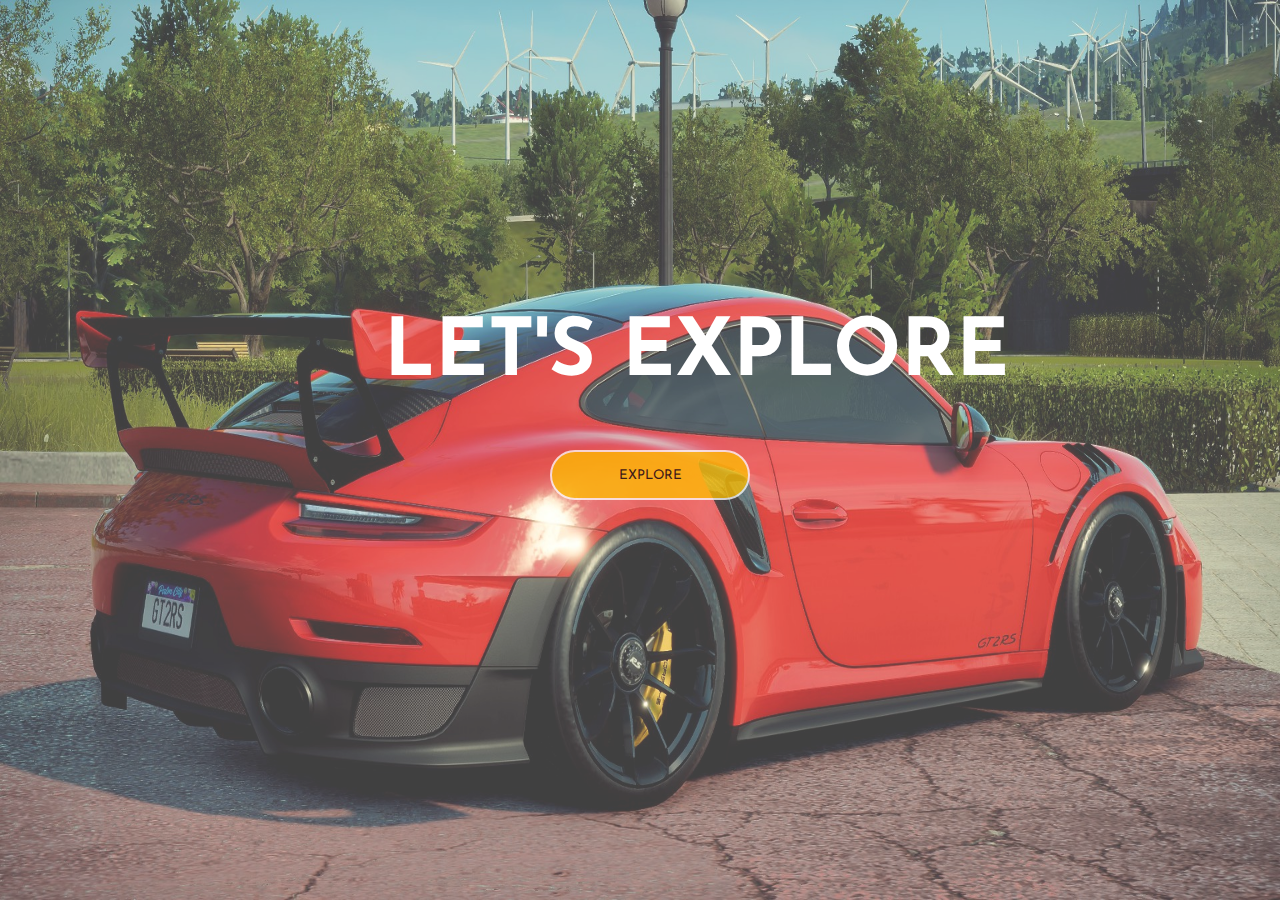
<file: index.html>
<!DOCTYPE html>
<html lang="en">
<head>
    <meta charset="UTF-8">
    <meta http-equiv="X-UA-Compatible" content="IE=edge">
    <meta name="viewport" content="width=device-width, initial-scale=1.0">
    <title>Document</title>
    <link rel="stylesheet" href="/landing.css">
    <link href="https://fonts.googleapis.com/css2?family=Josefin+Sans&display=swap" rel="stylesheet">
</head>
<body>
    <img src="/Assets/Images/landing.jpg" alt="">
    <h1>LET'S EXPLORE</h1>
    <a href="/carRental.html"><button>EXPLORE</button></a>
</body>
</html>
</file>
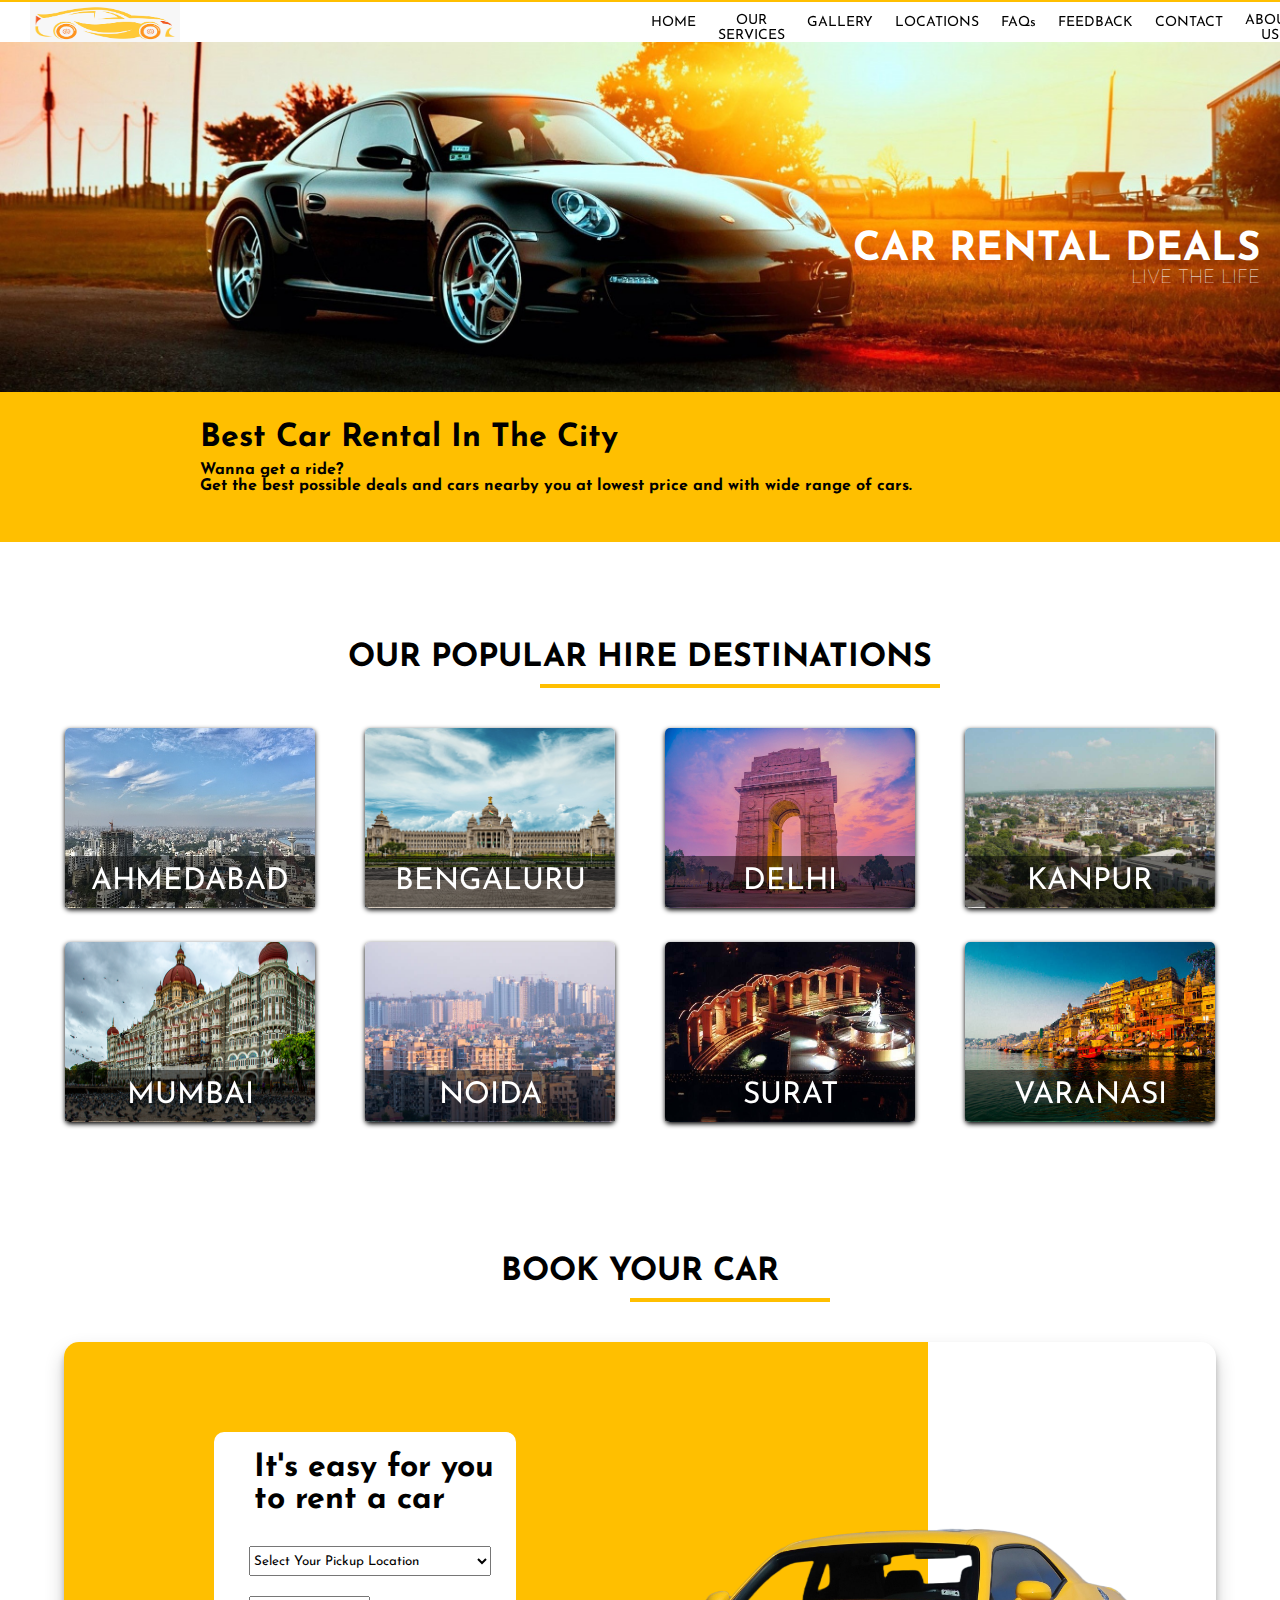
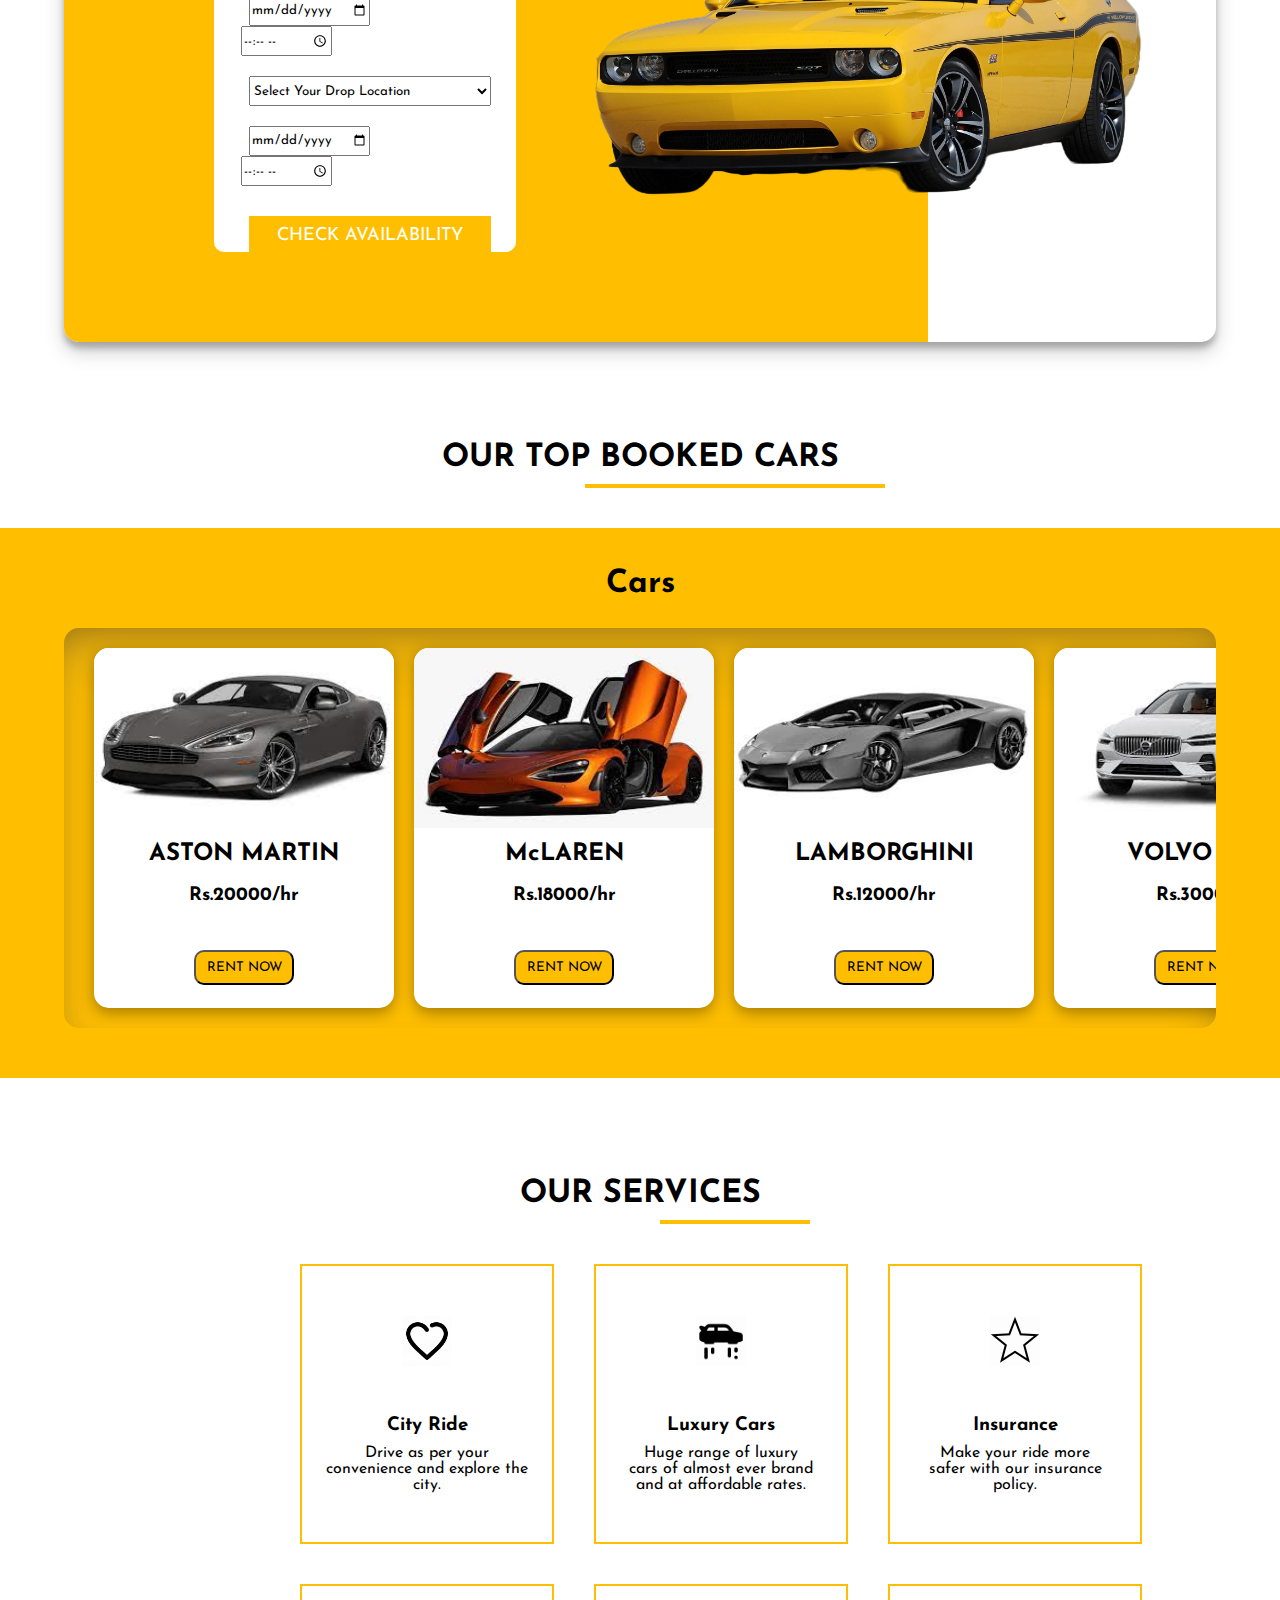
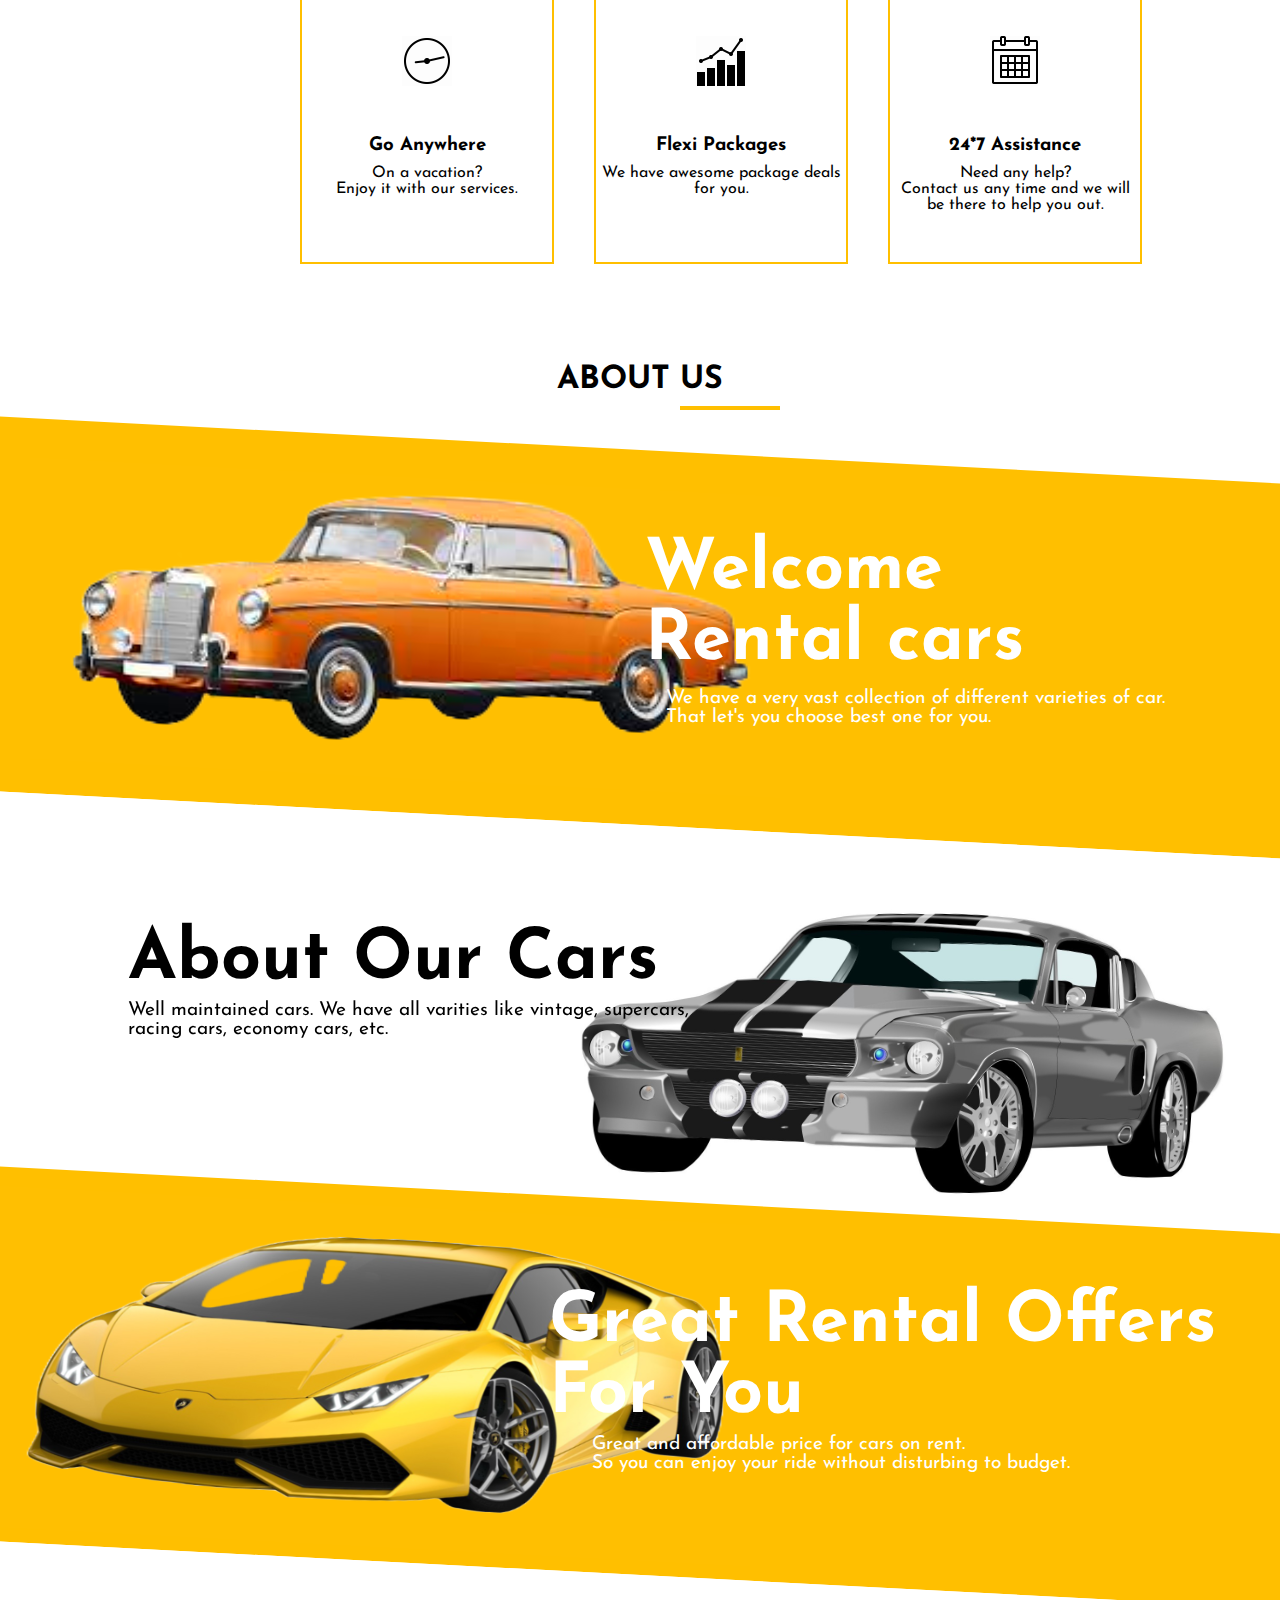
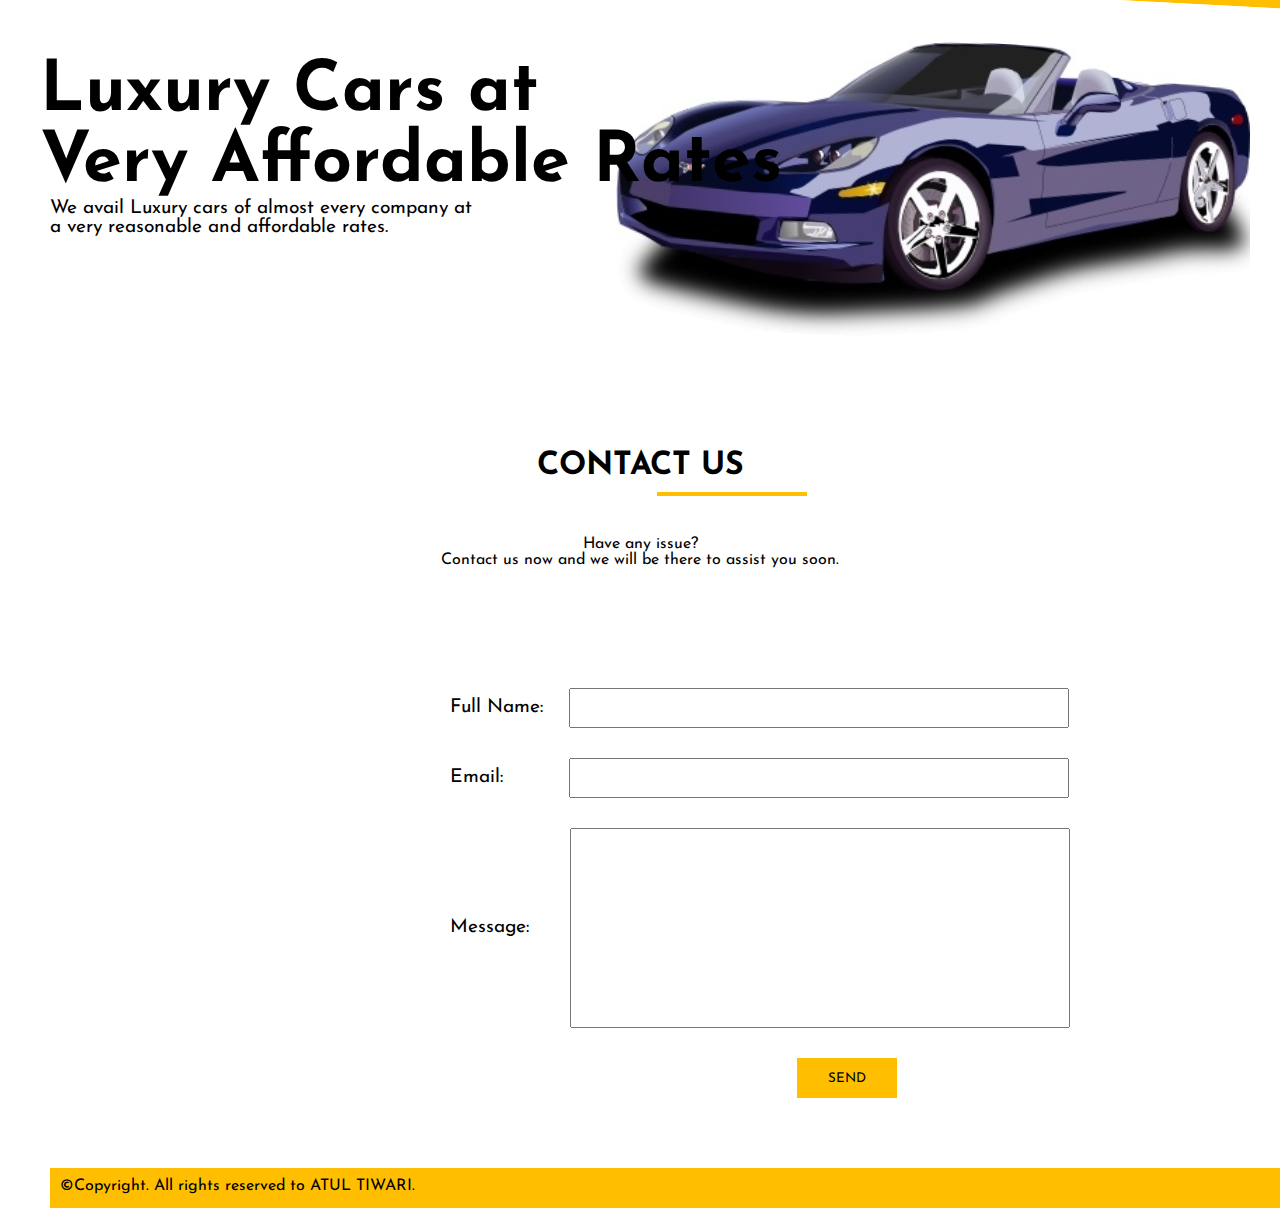
<file: carRental.html>
<!DOCTYPE html>
<html lang="en">
<head>
    <meta charset="UTF-8">
    <meta http-equiv="X-UA-Compatible" content="IE=edge">
    <meta name="viewport" content="width=device-width, initial-scale=1.0">
    <title>carRental</title>
    <link rel="stylesheet" href="/carRental.css">
    <link href="https://fonts.googleapis.com/css2?family=Josefin+Sans&display=swap" rel="stylesheet">
</head>
<body>
    <hr id="topHeader">
    <div class="header">
        <img src="/Assets/Images/download.png" alt="">
        <div class="headcontainer">
            <button class="headings">HOME</button>
            <button class="headings">OUR SERVICES</button>
            <button class="headings">GALLERY</button>
            <button class="headings">LOCATIONS</button>
            <button class="headings">FAQs</button>
            <button class="headings">FEEDBACK</button>
            <button class="headings">CONTACT</button>
            <button class="headings">ABOUT US</button>
        </div>
    </div>
    <div class="headImgcontainer">
        <img src="/Assets/Images/header3.jpg" id="headerImg">
        <figcaption id="head1">CAR RENTAL DEALS</figcaption>
        <figcaption id="head2">LIVE THE LIFE</figcaption>
    </div>
    <div class="header2">
        <h1>Best Car Rental In The City</h1>
        <h4>Wanna get a ride?<br>Get the best possible deals and cars nearby you at lowest price and with wide range of cars.</h4>
    </div>
    <h1 class="popularHeading">OUR POPULAR HIRE DESTINATIONS</h1><hr id="popBelow">
    <div class="popPlaces">
        <div class="row">
            <div class="placesBox"><img src="/Assets/Images/ahmedabad.jpg" class="places"><div class="popNames"><p>AHMEDABAD</p></div></div>
            <div class="placesBox"><img src="/Assets/Images/bengaluru.jpg" class="places"><div class="popNames"><p>BENGALURU</p></div></div>
            <div class="placesBox"><img src="/Assets/Images/delhi.jpg" class="places"><div class="popNames"><p>DELHI</p></div></div>
            <div class="placesBox"><img src="/Assets/Images/kanpur.jpg" class="places"><div class="popNames"><p>KANPUR</p></div></div>
        </div>
        <div class="row">
            <div class="placesBox"><img src="/Assets/Images/mumbai.jpg" class="places"><div class="popNames"><p>MUMBAI</p></div></div>
            <div class="placesBox"><img src="/Assets/Images/noida.jpg" class="places"><div class="popNames"><p>NOIDA</p></div></div>
            <div class="placesBox"><img src="/Assets/Images/surat.jpg" class="places"><div class="popNames"><p>SURAT</p></div></div>
            <div class="placesBox"><img src="/Assets/Images/varanasi.jpg" class="places"><div class="popNames"><p>VARANASI</p></div></div>
        </div>
    </div>
    <h1 class="popularHeading">BOOK YOUR CAR</h1><hr id="bookBelow">
    <div class="formcontainer">
        <img src="/Assets/Images/mustang2.png" alt="">
        <div class="form">
            <div class="fillupForm">
                <h1>It's easy for you<br>
                    to rent a car
                </h1>
                <select name="locations" class="locations">
                    <option value="1">Select Your Pickup Location</option>
                    <option value="2">Ahmedabad</option>
                    <option value="3">Bengaluru</option>
                    <option value="4">Delhi</option>
                    <option value="5">Ghaziabad</option>
                    <option value="6">Kanpur</option>
                    <option value="7">Lucknow</option>
                    <option value="8">Mirzapur</option>
                    <option value="9">Mumbai</option>
                    <option value="10">Noida</option>
                    <option value="11">Panvel</option>
                    <option value="12">Pune</option>
                    <option value="13">Surat</option>
                    <option value="14">Vapi</option>
                    <option value="15">Varanasi</option>
                </select><br>
                <input type="date" name="pickup date" class="pickupDate" value="DD-MM-YYYY" min="01-01-2022" max="31-12-2023">
                <input type="time" name="pickup time" class="pickupTime" value="hh-min" form><br>
                <select name="locations" class="locations">
                    <option value="1">Select Your Drop Location</option>
                    <option value="2">Ahmedabad</option>
                    <option value="3">Bengaluru</option>
                    <option value="4">Delhi</option>
                    <option value="5">Ghaziabad</option>
                    <option value="6">Kanpur</option>
                    <option value="7">Lucknow</option>
                    <option value="8">Mirzapur</option>
                    <option value="9">Mumbai</option>
                    <option value="10">Noida</option>
                    <option value="11">Panvel</option>
                    <option value="12">Pune</option>
                    <option value="13">Surat</option>
                    <option value="14">Vapi</option>
                    <option value="15">Varanasi</option>
                </select><br>
                <input type="date" name="pickup date" class="pickupDate" value="DD-MM-YYYY" min="01-01-2022" max="31-12-2023">
                <input type="time" name="pickup time" class="pickupTime" value="hh-min" form><br>
                <button>CHECK AVAILABILITY</button>
            </div>
        </div>
    </div>
    <h1 class="popularHeading">OUR TOP BOOKED CARS</h1><hr id="carBelow">
    <div class="carGallery">
        <h1>Cars</h1>
        <div class="cardHolder">
            <div class="card">
                <img src="/Assets/Images/astonmartin.jpg" alt="">
                <h2>ASTON MARTIN</h2>
                <h3>Rs.20000/hr</h3>
                <button>RENT NOW</button>
            </div>
            <div class="card">
                <img src="/Assets/Images/mclaren.jpg" alt="">
                <h2>McLAREN</h2>
                <h3>Rs.18000/hr</h3>
                <button>RENT NOW</button>
            </div>
            <div class="card">
                <img src="/Assets/Images/lamborghini.jpg" alt="">
                <h2>LAMBORGHINI</h2>
                <h3>Rs.12000/hr</h3>
                <button>RENT NOW</button>
            </div>
            <div class="card">
                <img src="/Assets/Images/volvo xc60.jpg" alt="">
                <h2>VOLVO XC60</h2>
                <h3>Rs.3000/hr</h3>
                <button>RENT NOW</button>
            </div>
            <div class="card">
                <img src="/Assets/Images/ferrari488.jpg" alt="">
                <h2>FERRARI 488</h2>
                <h3>Rs.15000/hr</h3>
                <button>RENT NOW</button>
            </div>
            <div class="card">
                <img src="/Assets/Images/bmw-8.jpg" alt="">
                <h2>BMW 8</h2>
                <h3>Rs.5000/hr</h3>
                <button>RENT NOW</button>
            </div>
            <div class="card">
                <img src="/Assets/Images/buggati.jpg" alt="">
                <h2>BUGGATI CHIRON</h2>
                <h3>Rs.10000/hr</h3>
                <button>RENT NOW</button>
            </div>
            <div class="card">
                <img src="/Assets/Images/maseratim20.jpg" alt="">
                <h2>MASERATI MC20</h2>
                <h3>Rs.15000/hr</h3>
                <button>RENT NOW</button>
            </div>
            <div class="card">
                <img src="/Assets/Images/rangerover.jpg" alt="">
                <h2>RANGE ROVER</h2>
                <h3>Rs.10000/hr</h3>
                <button>RENT NOW</button>
            </div>
            <div class="card">
                <img src="/Assets/Images/porshe.jpg" alt="">
                <h2>PORSCHE CAYMAN</h2>
                <h3>Rs.7500/hr</h3>
                <button>RENT NOW</button>
            </div>
        </div>
    </div>
    <h1 class="popularHeading">OUR SERVICES</h1><hr id="servicesBelow">
    <div class="servicescontainer">
        <div class="div1"><img src="/Assets/Icons/icons8-loading-heart.gif"><h3>City Ride</h3><p>Drive as per your<br>convenience and explore the<br>city.</p></div>
        <div class="div2"><img src="/Assets/Icons/icons8-hover-car.gif"><h3>Luxury Cars</h3><p>Huge range of luxury<br>cars of almost ever brand<br>and at affordable rates.</p></div>
        <div class="div3"><img src="/Assets/Icons/icons8-star.gif"><h3>Insurance</h3><p>Make your ride more<br>safer with our insurance<br>policy.</p></div>
        <div class="div4"><img src="/Assets/Icons/icons8-clock.gif"><h3>Go Anywhere</h3><p>On a vacation?<br>Enjoy it with our services.</p></div>
        <div class="div5"><img src="/Assets/Icons/icons8-combo-chart.gif"><h3>Flexi Packages</h3><p>We have awesome package deals<br>for you.</p></div>
        <div class="div6"><img src="/Assets/Icons/icons8-calendar.gif"><h3>24*7 Assistance</h3>Need any help?<br>Contact us any time and we will<br>be there to help you out.</div>
    </div>
    <h1 class="popularHeading">ABOUT US</h1><hr id="aboutBelow">
    <div class="aboutcontainer">
        <div class="about1">
            <img src="/Assets/Images/w180.png" alt="">
            <h1>Welcome<br>Rental cars</h1>
            <p id="p1">We have a very vast collection of different varieties of car.<br>That let's you choose best one for you.</p>
        </div>
        <div class="about2">
            <img src="/Assets/Images/mustang.jpg" alt="">
            <h1>About Our Cars</h1>
            <p id="p2">Well maintained cars. We have all varities like vintage, supercars,<br>racing cars, economy cars, etc.</p>
        </div>
        <div class="about3">
            <img src="/Assets/Images/lambo.png" alt="">
            <h1>Great Rental Offers<br>For You</h1>
            <p id="p3">Great and affordable price for cars on rent.<br>So you can enjoy your ride without disturbing to budget.</p>
        </div>
        <div class="about4">
            <img src="/Assets/Images/vectors.jpg" alt="">
            <h1>Luxury Cars at<br>Very Affordable Rates</h1>
            <p id="p4">We avail Luxury cars of almost every company at<br>a very reasonable and affordable rates.</p>
        </div>
    </div>
    <h1 class="popularHeading">CONTACT US</h1><hr id="contactBelow">
    <p id="pmain">Have any issue?<br>Contact us now and we will be there to assist you soon.</p>
    <div class="contactbox">
        <label for="name">Full Name: </label>
        <input type="text" id="text1"><br>
        <label for="email">Email: </label>
        <input type="email" id="email1"><br>
        <label for="message">Message: </label>
        <input type="text" id="message1"><br>
        <button>SEND</button>
        <div class="footer">
            <p>©Copyright. All rights reserved to ATUL TIWARI.</p>
        </div>
    </div>
</body>
</html>
</file>
<file: landing.css>
*{
    padding: 0;
    margin: 0;
    box-sizing: border-box;
    font-family: 'Josefin Sans', sans-serif;
}
body{
    overflow: hidden;
}

img{
    width: 100%;
    height: 100vh;
    opacity: 0.75;
    z-index: 0;
}

h1{
    font-size: 80px;
    z-index: 3;
    position: absolute;
    top: 35%;
    left: 30%;
    color: white;
}

button{
    z-index: 2;
    opacity: 0.75;
    width: 200px;
    height: 50px;
    border-radius: 30px;
    position: absolute;
    top: 50%;
    left: 43%;
    cursor: pointer;
    background-color: #ffbf00;
    border: 2px solid white;
}
button:hover{
    transform: scale(1.05);
    opacity: 1;
}

a{
    color: black;
    text-decoration: none;
    opacity: 1;
    z-index: 2;
}
</file>
<file: carRental.css>
*{
    margin: 0;
    padding: 0;
    box-sizing: border-box;
    font-family: 'Josefin Sans', sans-serif;

}
body{
    overflow: scroll;
    overflow-x: hidden;
}

#topHeader{
    background-color: #ffbf00;
    border: 1px solid #ffbf00;
}

.header{
    top: 0;
    position: sticky;
    background-color: white;
    z-index: 5;
    width: auto;
    height: 40px;
    display: flex;
    flex-direction: row;
}
.header img{
    width:150px;
    margin-left: 30px;
}

.headcontainer{
    
    width: 50%;
    height: inherit;
    position: absolute;
    right: 0;
    display: flex;
    flex-direction: row;
}

.headings{
    background-color: inherit;
    padding: 11px;
    border: none;
    font-size: 14px;
    cursor: pointer;
}
.headings:hover, .headings::selection{
    background-color: #ffbf00;
    color: white;
}

.headImgcontainer{
    height: 350px;
    width: 100%;
}
#headerImg{
    width: 100%;
    height: 100%;
    margin: 0px;
}
#head1, #head2{
    font-size: 40px;
    font-weight: 700;
    color: white;
    position: absolute;
    top: 0;
    margin-top: 18%;
    right: 0;
    margin-right: 20px;
}
#head2{
    margin-top: 21%;
    font-size: larger;
    font-weight: 100;
}

.header2{
    width: auto;
    height: 150px;
    margin: 0px;
    border: none;
    background-color: #ffbf00;
    position: relative;
}
.header2 h1 , h4{
    position: absolute;
    top: 30px;
    left: 200px;
}
.header2 h4{
    top: 70px;
}

.popularHeading{
    text-align: center;
    margin-top: 100px;
    margin-bottom: 10px;
}
#popBelow, #bookBelow, #carBelow, #servicesBelow, #aboutBelow, #contactBelow{
    height: 4px;
    background-color: #ffbf00;
    width: 400px;
    transform: translateX(135%);
    margin-bottom: 40px;
    border: none;
}
#bookBelow{
    width: 200px;
    transform: translateX(315%);
}
#carBelow{
    width: 300px;
    transform: translateX(195%);
}
#servicesBelow{
    width: 150px;
    transform: translateX(440%);
}
#aboutBelow{
    width: 100px;
    transform: translateX(680%);
}
#contactBelow{
    width: 150px;
    transform: translateX(438%);
}

.popPlaces{
    margin: 50px;
    margin-top: 30px;
    display: flex;
    flex-direction: column;
}

.popPlaces .row{
    display: flex;
    flex-direction: row;
    width: 1200px;
    align-self: center;
    margin-bottom: 30px;
}

.placesBox{
    margin: auto;
    position: relative;
    background-color: white;
    transition: all 0.25s ease-in-out;
}
.placesBox:hover{
    background-color: #ffbf00;
}
.places{
    height: 180px;
    width: 250px;
    /* border: 2px solid; */
    backface-visibility: hidden;
    border-radius: 5px;
    box-shadow: 0px 2px 5px;
}

.popPlaces .row .placesBox .popNames{
    margin-bottom: 5px;
    font-size: 30px;
    padding: 10px;
    padding-left: auto;
    padding-right: auto;
    background-color: rgba(0, 0, 0, 0.5);
    position: absolute;
    bottom: 0;
    color: white;
    width: 250px;
    text-align: center;
}
.popPlaces .row .placesBox:hover{
    transform: translateY(-10%);
    box-shadow: rgb(38, 57, 77) 0px 20px 30px -10px;
}

.formcontainer{
    width: 90%;
    height: 600px;
    background-color: white;
    /* border: 2px solid; */
    margin: auto;
    border-radius: 15px;
    margin-top: 30px;
    position: relative;
    box-shadow: rgba(0, 0, 0, 0.19) 0px 10px 20px, rgba(0, 0, 0, 0.23) 0px 6px 6px;
}
.form{
    width: 75%;
    background-color: #ffbf00;
    height: 100%;
    border-radius: 15px 0px 0px 15px;
    position: relative;
}

.formcontainer img{
    position: absolute;
    height: 450px;
    width: 700px;
    right: 0;
    margin-top: 40px;
    z-index: 1;
}

.fillupForm{
    height: 70%;
    width: 35%;
    background-color: white;
    position: absolute;
    margin-top: 90px;
    margin-left: 150px;
    border-radius: 10px;
}

.formcontainer .form .fillupForm h1{
    margin-top: 20px;
    margin-left: 40px;
    margin-bottom: 10px;
}
.formcontainer .form .fillupForm .locations{
    margin-top: 20px;
    margin-left: 35px;
    width: 80%;
    height: 30px;
}
.formcontainer .form .fillupForm .pickupDate{
    height: 30px;
    margin-top: 20px;
    margin-left: 35px;
    width: 40%;
    cursor: pointer;
}
.formcontainer .form .fillupForm .pickupTime{
    height: 30px;
    width: 30%;
    margin-right: 35px;
    margin-left: 27px;
    cursor: pointer;
}
.formcontainer .form .fillupForm button{
    width: 80%;
    background-color: #ffbf00;
    height: 40px;
    margin-top: 30px;
    margin-left: 35px;
    border: none;
    color: white;
    font-size: large;
}
.formcontainer .form .fillupForm button:hover{
    transform: scale(1.05);
    cursor: pointer;
}

.carGallery{
    width: auto;
    height: 550px;
    background-color: #ffbf00;
    position: relative;
}
.carGallery h1{
    text-align: center;
    color: black;
    position: absolute;
    left: 0;
    right: 0;
    top: 40px;
}

.carGallery .cardHolder{
    width: 90%;
    height: 400px;
    position: absolute;
    bottom: 50px;
    right: 5%;
    left: 5%;
    display: flex;
    flex-direction: row;
    overflow-y: hidden;
    overflow-x: auto;
    padding: 20px;
    box-shadow: rgba(50, 50, 93, 0.25) 0px 30px 60px -12px inset, rgba(0, 0, 0, 0.3) 0px 18px 36px -18px inset;
    border-radius: 15px;
}
.carGallery .cardHolder::-webkit-scrollbar{
    display: none;
}
.carGallery .cardHolder .card{
    margin: 0px 10px;
    background-color: white;
    border-radius: 15px;
    text-align: center;
    box-shadow: rgba(0, 0, 0, 0.35) 0px 5px 15px;
    position: relative;
    transition: all 0.25s ease-in-out;
}
.carGallery .cardHolder .card:hover{
    transform: scale(1.05);
}

.carGallery .cardHolder .card img{
    border-radius: 15px 15px 0px 0px;
    width: 300px;
    height: 50%;
}
.carGallery .cardHolder .card h2{
    margin-top: 10px;
}
.carGallery .cardHolder .card h3{
    margin-top: 20px;
}

.carGallery .cardHolder .card button{
    margin-top: 45px;
    height: 35px;
    width: 100px;
    border-radius: 10px;
    /* border: none; */
    background-color: #ffbf00;
    cursor: pointer;
}
.carGallery .cardHolder .card button:hover{
    transform: scale(1.05);
}

.servicescontainer{
    height: 600px;
    width: 100%;
    display: grid;
    grid-template-columns: repeat(3, 1fr);
    grid-template-rows: repeat(2, 1fr);
    grid-column-gap: 40px;
    grid-row-gap: 40px;
    padding: 0px 300px;
}
.servicescontainer div{
    display: flex;
    flex-direction: column;
    border: 2px solid #ffbf00;
    text-align: center;
}
.servicescontainer div:hover{
    box-shadow: 2px 19px 25px -3px #ffbf00;
    transform: scale(1.05);
}
.div1 { grid-area: 1 / 1 / 2 / 2; }
.div2 { grid-area: 1 / 2 / 2 / 3; }
.div3 { grid-area: 1 / 3 / 2 / 4; }
.div4 { grid-area: 2 / 1 / 3 / 2; }
.div5 { grid-area: 2 / 2 / 3 / 3; }
.div6 { grid-area: 2 / 3 / 3 / 4; }

.servicescontainer img{
    margin: 100px;
    margin-top: 50px;
    margin-bottom: 50px;
    width: 50px;
    height: 50px;
}
.servicescontainer h3{
    margin-bottom: 10px;
}

.aboutcontainer{
    width: 100%;
    height: 1500px;
}

.aboutcontainer .about1, .about2, .about3, .about4{
    width: auto;
    height: 25%;
    transform: skewY(3deg);
    background-color: #ffbf00;
    position: relative;
}
.aboutcontainer .about2, .about4{
    background-color: white;
}

.about1 img{
    width: 750px;
    height: 300px;
    filter: saturate(1.65);
    position: absolute;
    top: 40px;
    left: 30px;
}
.about1 h1, #p1{
    color: white;
    transform: skewY(-3deg);
    position: absolute;
    right: 20%;
    top: 20%;
    font-size: 70px;
}
.about1 #p1{
    font-size: larger;
    right: 9%;
    top: 60%;
}
.about2 img{
    width: 700px;
    height: 400px;
    transform: skewY(-5deg);
    mix-blend-mode: multiply;
    position: absolute;
    right: 0;
    top: 10%;
    right: 30px;
}

.about2 h1, #p2{
    color: black;
    transform: skewY(-3deg);
    position: absolute;
    top: 30%;
    left: 10%;
    font-size: 70px;
}
.about2 #p2{
    font-size: larger;
    left: 10%;
    top: 50%;
}

.about3 img{
    width: 750px;
    height: 350px;
    position: absolute;
    top: 20px;

}

.about3 h1, #p3{
    color: white;
    transform: skewY(-3deg);
    position: absolute;
    right: 5%;
    top: 20%;
    font-size: 70px;
}
.about3 #p3{
    font-size: larger;
    top: 60%;
    right: 210px;
}

.about4 img{
    position: absolute;
    right: 0;
    height: 300px;
    top: 50px;
    right: 30px;
}
.about4 h1, #p4{
    transform: skewY(-3deg);
    position: absolute;
    font-size: 70px;
    top: 25%;
    left: 40px;
}
.about4 #p4{
    font-size: larger;
    top: 65%;
    left: 50px;
}
.aboutcontainer div:hover{
    transform: scale(1.05) skewY(3deg);
    box-shadow: rgba(0, 0, 0, 0.56) 0px 22px 70px 4px;
    z-index: 3;
}

#pmain{
    text-align: center;
    margin-bottom: 40px;
}

.contactbox{
    width: 100%;
    height: 600px;
    align-items: center;
    padding: 50px;
    position: relative;
}

.contactbox label{
    margin-left: 400px;
    font-size: larger;
}

.contactbox input{
    height: 40px;
    margin-top: 30px;
    width: 500px;
    margin-left: 20px;
}
#message1{
    height: 200px;
    margin-left: 35px;
}
#email1{
    margin-left: 60px;
}

.contactbox button{
    height: 40px;
    width: 100px;
    background-color: #ffbf00;
    border: none;
    position: absolute;
    right: 383px;
    margin-top: 30px;
    cursor: pointer;
}

.contactbox button:hover{
    transform: scale(1.05);
}

.contactbox .footer{
    background-color: #ffbf00;
    height: 40px;
    width: 100%;
    position: absolute;
    bottom: 0;
    padding: 10px;
}
</file>
